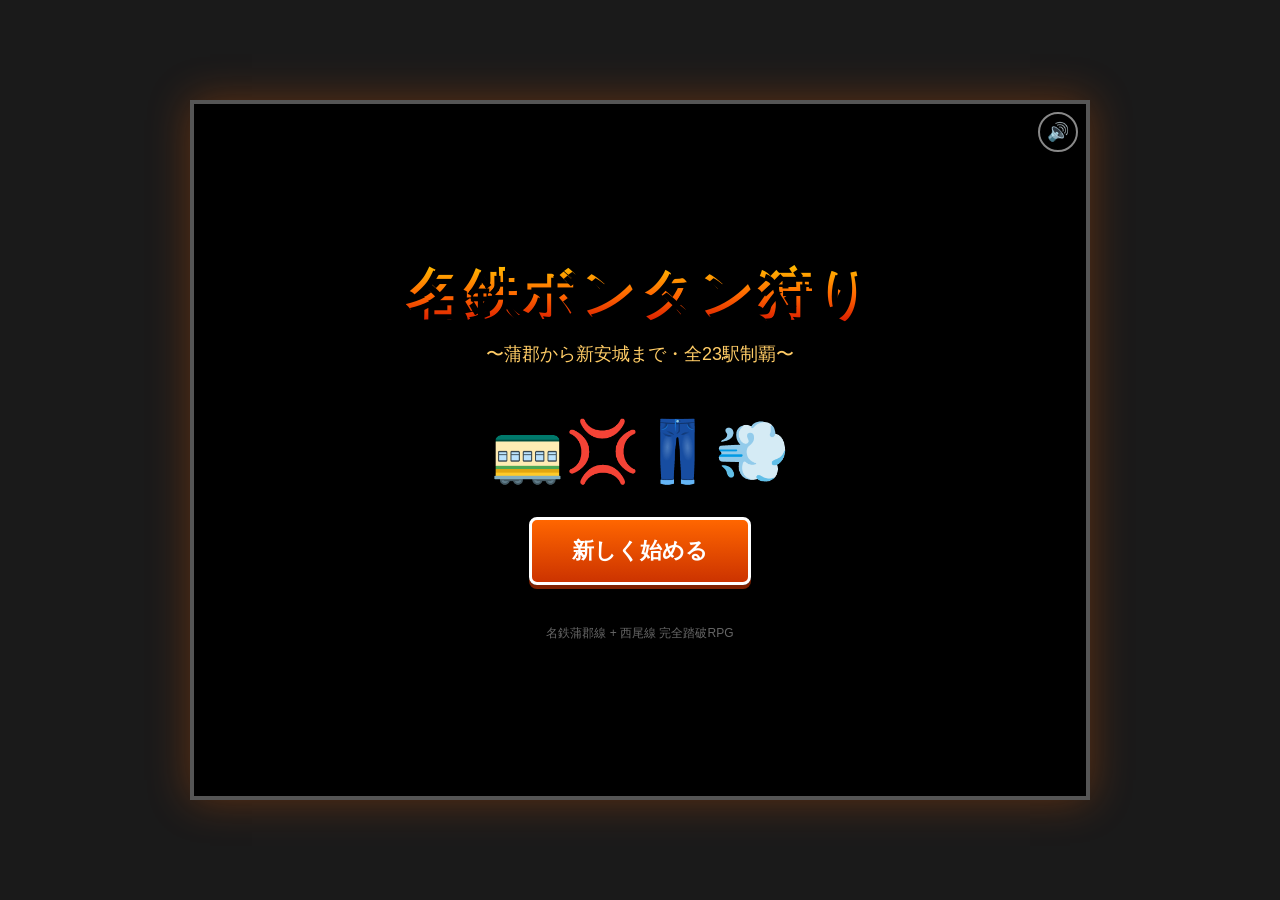
<file: index.html>
<!DOCTYPE html>
<html lang="ja">
<head>
<meta charset="UTF-8">
<meta name="viewport" content="width=device-width, initial-scale=1.0">
<title>名鉄ボンタン狩り 〜蒲郡から新安城まで〜</title>
<link rel="stylesheet" href="css/style.css">
</head>
<body>

<div id="app">

  <!-- 共通：音量ボタン -->
  <button id="btn-mute" class="mute-btn" title="ミュート切替">🔊</button>

  <!-- タイトル画面 -->
  <section id="screen-title" class="screen active">
    <h1 class="title-main">名鉄ボンタン狩り</h1>
    <p class="title-sub">〜蒲郡から新安城まで・全23駅制覇〜</p>
    <div class="title-art">🚃💢👖💨</div>
    <button id="btn-start" class="big-btn">新しく始める</button>
    <button id="btn-continue" class="big-btn" style="display:none">続きから</button>
    <p class="title-credit">名鉄蒲郡線 + 西尾線 完全踏破RPG</p>
  </section>

  <!-- マップ画面（路線図） -->
  <section id="screen-map" class="screen">
    <header class="map-header">
      <h2>路線図 / 現在地</h2>
      <div class="player-status">
        <span>HP: <span id="map-hp">100</span>/<span id="map-maxhp">100</span></span>
        <span>ATK: <span id="map-atk">10</span></span>
        <span>ボンタン: <span id="map-bontans">0</span>本</span>
      </div>
    </header>
    <div id="route-map" class="route-map"></div>
    <div class="map-controls">
      <button id="btn-board" class="big-btn">この駅で電車を降りる</button>
    </div>
  </section>

  <!-- 電車移動アニメ画面 -->
  <section id="screen-train" class="screen">
    <div class="train-cutscene">
      <p class="train-from"><span id="train-from-name">蒲郡</span>駅 発</p>
      <div class="train-track">
        <div class="train-rail"></div>
        <div class="train-rail bottom"></div>
        <div id="train-sprite" class="train-sprite">🚃🚃🚃</div>
        <div class="train-scenery">
          <span class="scenery-item">🌳</span>
          <span class="scenery-item">🏠</span>
          <span class="scenery-item">⛰</span>
          <span class="scenery-item">🌾</span>
          <span class="scenery-item">🏢</span>
          <span class="scenery-item">🌳</span>
          <span class="scenery-item">🏯</span>
          <span class="scenery-item">🌾</span>
        </div>
      </div>
      <p class="train-to"><span id="train-to-name">蒲郡競艇場前</span>駅 着</p>
      <p class="train-distance">距離 <span id="train-distance">2.3</span>km</p>
    </div>
  </section>

  <!-- 戦闘画面 -->
  <section id="screen-battle" class="screen">
    <div class="battle-ui">
      <div class="hp-bar player-hp">
        <span class="hp-label">プレイヤー</span>
        <div class="hp-bar-bg"><div id="player-hp-fill" class="hp-bar-fill"></div></div>
        <span id="player-hp-text">100/100</span>
      </div>
      <div class="vs-label">VS</div>
      <div class="hp-bar enemy-hp">
        <span class="hp-label" id="enemy-name">不良A</span>
        <div class="hp-bar-bg"><div id="enemy-hp-fill" class="hp-bar-fill enemy"></div></div>
        <span id="enemy-hp-text">100/100</span>
      </div>
    </div>

    <div id="battle-stage" class="battle-stage">
      <div id="battle-bg" class="battle-bg"></div>
      <div id="player-char" class="fighter player">
        <div class="char-head">😤</div>
        <div class="char-body"></div>
        <div class="char-pants" style="background:#3a3a3a"></div>
      </div>
      <div id="enemy-char" class="fighter enemy">
        <div class="char-head">😡</div>
        <div class="char-body"></div>
        <div class="char-pants"></div>
      </div>
      <div id="hit-effect" class="hit-effect"></div>
    </div>

    <div class="battle-log" id="battle-log"></div>

    <div class="battle-controls">
      <button class="action-btn" data-action="punch">👊 パンチ (A)</button>
      <button class="action-btn" data-action="kick">🦵 キック (S)</button>
      <button class="action-btn" data-action="special">💥 必殺技 (D)</button>
      <button class="action-btn" data-action="guard">🛡 ガード (F)</button>
    </div>
  </section>

  <!-- ボンタン狩り演出 -->
  <section id="screen-bontan" class="screen">
    <div class="bontan-cutscene">
      <h2 class="bontan-title">ボンタン狩り！！</h2>
      <div class="bontan-stage">
        <div id="bontan-player" class="cutscene-char">
          <div class="char-head" style="font-size:80px">😈</div>
          <div class="char-body" style="background:#4a4a4a"></div>
        </div>
        <div id="bontan-victim" class="cutscene-char">
          <div class="char-head" style="font-size:80px">😱</div>
          <div class="char-body" style="background:#aa3333"></div>
          <div class="char-underwear">🩲</div>
        </div>
        <div id="bontan-floating" class="floating-pants">👖</div>
      </div>
      <p id="bontan-message" class="bontan-message"></p>
      <p id="bontan-levelup" class="bontan-levelup"></p>
      <button id="btn-bontan-next" class="big-btn">次の駅へ進む</button>
    </div>
  </section>

  <!-- 敗北画面 -->
  <section id="screen-defeat" class="screen">
    <h2 class="defeat-title">やられた…</h2>
    <p class="defeat-msg">電車に乗って逃げ帰った…</p>
    <div class="defeat-art">😵🚃💨</div>
    <button id="btn-retry" class="big-btn">同じ駅でリベンジ</button>
    <button id="btn-defeat-title" class="big-btn" style="background:#555">タイトルへ戻る</button>
  </section>

  <!-- 勝利画面（全駅クリア） -->
  <section id="screen-victory" class="screen">
    <h2 class="victory-title">全駅制覇！</h2>
    <p>名鉄蒲郡線+西尾線 全23駅をボンタン狩り！</p>
    <div id="victory-bontans" class="victory-pants-display"></div>
    <p>君は名鉄ボンタン狩り界の総長になった！</p>
    <button id="btn-newgame" class="big-btn">最初から</button>
  </section>

</div>

<script src="js/audio.js"></script>
<script src="js/save.js"></script>
<script src="js/stations.js"></script>
<script src="js/scenes.js"></script>
<script src="js/battle.js"></script>
<script src="js/map.js"></script>
<script src="js/game.js"></script>
</body>
</html>
</file>
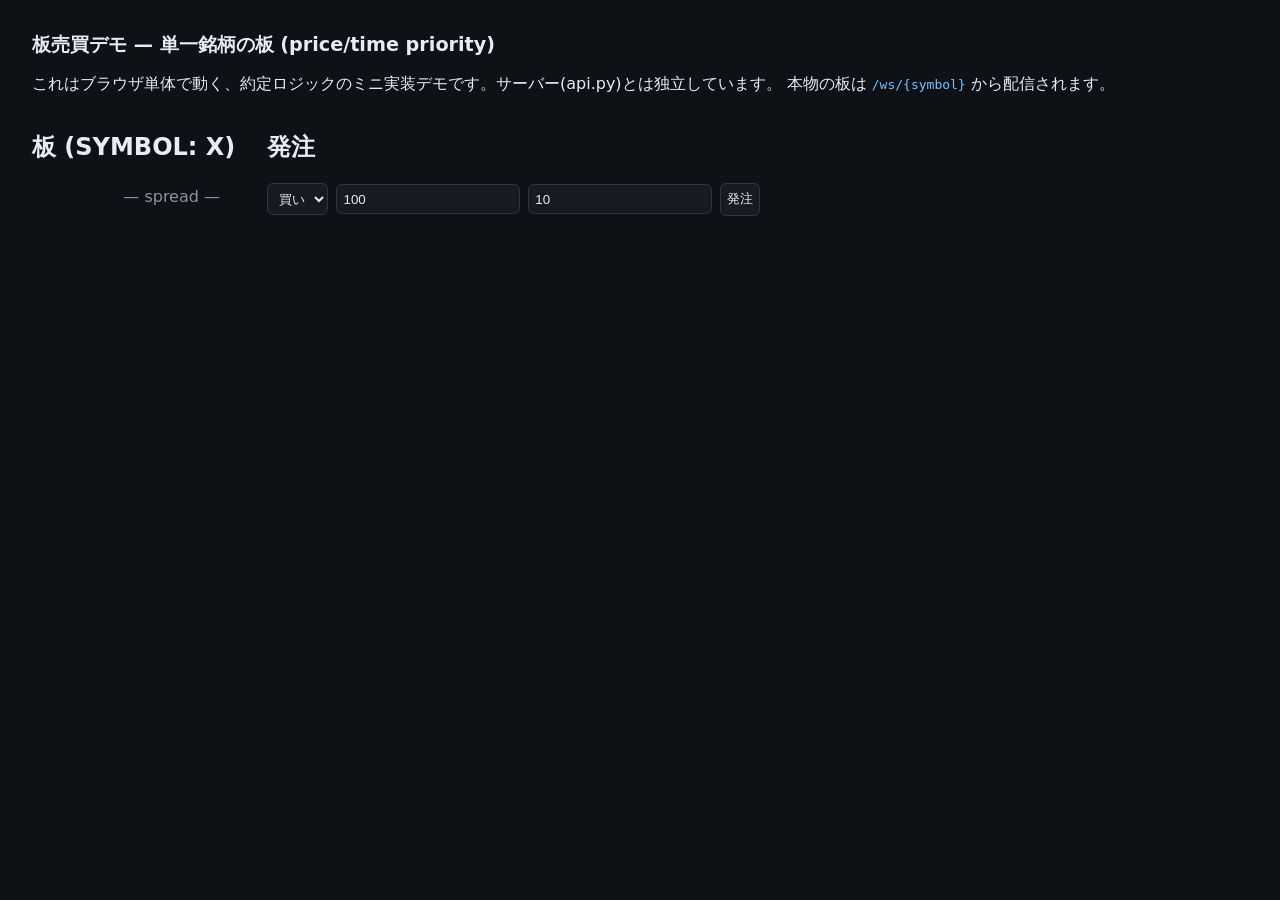
<file: demo.html>
<!DOCTYPE html>
<html lang="ja">
<head>
<meta charset="utf-8" />
<meta name="viewport" content="width=device-width, initial-scale=1" />
<title>板売買デモ (order book)</title>
<style>
  body { font-family: system-ui, sans-serif; margin: 2rem; background:#0e1116; color:#e6edf3; }
  h1 { font-size: 1.2rem; }
  .panel { display:flex; gap:2rem; flex-wrap:wrap; }
  table { border-collapse: collapse; min-width: 200px; }
  th, td { padding: .25rem .75rem; text-align:right; }
  .ask td { color:#ff7b72; }
  .bid td { color:#3fb950; }
  .spread { text-align:center; color:#8b949e; padding:.5rem 0; }
  form { margin-top:1rem; display:flex; gap:.5rem; align-items:center; flex-wrap:wrap; }
  input, select, button { padding:.4rem; background:#161b22; color:#e6edf3; border:1px solid #30363d; border-radius:6px; }
  button { cursor:pointer; }
  #log { margin-top:1rem; font-size:.85rem; color:#8b949e; max-height:160px; overflow:auto; }
  code { color:#79c0ff; }
</style>
</head>
<body>
<h1>板売買デモ — 単一銘柄の板 (price/time priority)</h1>
<p>これはブラウザ単体で動く、約定ロジックのミニ実装デモです。サーバー(api.py)とは独立しています。
本物の板は <code>/ws/{symbol}</code> から配信されます。</p>

<div class="panel">
  <div>
    <h2>板 (SYMBOL: X)</h2>
    <table id="book"><tbody></tbody></table>
  </div>
  <div>
    <h2>発注</h2>
    <form id="order">
      <select id="side">
        <option value="buy">買い</option>
        <option value="sell">売り</option>
      </select>
      <input id="price" type="number" placeholder="価格" value="100" min="1" />
      <input id="qty" type="number" placeholder="数量" value="10" min="1" />
      <button type="submit">発注</button>
    </form>
    <div id="log"></div>
  </div>
</div>

<script>
// --- minimal in-browser matching engine (price priority, time priority) ---
let seq = 1;
const bids = []; // {price, qty, seq}
const asks = [];

function add(side, price, qty) {
  const incoming = { price, qty, seq: seq++ };
  const book = side === 'buy' ? asks : bids;  // match against opposite
  // sort opposite: buy matches lowest ask; sell matches highest bid
  const trades = [];
  while (incoming.qty > 0 && book.length) {
    book.sort((a, b) => side === 'buy'
      ? (a.price - b.price) || (a.seq - b.seq)
      : (b.price - a.price) || (a.seq - b.seq));
    const best = book[0];
    if (side === 'buy' && best.price > price) break;
    if (side === 'sell' && best.price < price) break;
    const m = Math.min(incoming.qty, best.qty);
    trades.push({ price: best.price, qty: m });
    incoming.qty -= m; best.qty -= m;
    if (best.qty === 0) book.shift();
  }
  if (incoming.qty > 0) (side === 'buy' ? bids : asks).push(incoming);
  return trades;
}

function levels(book, desc) {
  const agg = {};
  book.forEach(o => { agg[o.price] = (agg[o.price] || 0) + o.qty; });
  return Object.keys(agg).map(Number).sort((a, b) => desc ? b - a : a - b)
    .map(p => ({ price: p, qty: agg[p] }));
}

function render() {
  const tbody = document.querySelector('#book tbody');
  const a = levels(asks, true);   // asks high->low for display
  const b = levels(bids, true);   // bids high->low
  let html = '';
  a.forEach(l => html += `<tr class="ask"><td></td><td>${l.price}</td><td>${l.qty}</td></tr>`);
  html += `<tr class="spread"><td colspan="3">— spread —</td></tr>`;
  b.forEach(l => html += `<tr class="bid"><td>${l.qty}</td><td>${l.price}</td><td></td></tr>`);
  tbody.innerHTML = html;
}

function log(msg) {
  const el = document.getElementById('log');
  el.innerHTML = `<div>${msg}</div>` + el.innerHTML;
}

document.getElementById('order').addEventListener('submit', e => {
  e.preventDefault();
  const side = document.getElementById('side').value;
  const price = parseInt(document.getElementById('price').value, 10);
  const qty = parseInt(document.getElementById('qty').value, 10);
  const trades = add(side, price, qty);
  trades.forEach(t => log(`約定: ${t.qty} @ ${t.price}`));
  render();
});

render();
</script>
</body>
</html>
</file>
<file: css/style.css>
/* 名鉄ボンタン狩り - スタイル */
* { box-sizing: border-box; margin: 0; padding: 0; }

body {
  font-family: 'M PLUS 1p', 'Yu Gothic', 'Hiragino Kaku Gothic ProN', sans-serif;
  background: #1a1a1a;
  color: #fff;
  min-height: 100vh;
  display: flex;
  justify-content: center;
  align-items: center;
  overflow: hidden;
  user-select: none;
}

#app {
  width: 100%;
  max-width: 900px;
  height: 100vh;
  max-height: 700px;
  position: relative;
  background: #000;
  border: 4px solid #555;
  box-shadow: 0 0 40px rgba(255,100,0,0.3);
  overflow: hidden;
}

.screen {
  position: absolute;
  inset: 0;
  display: none;
  flex-direction: column;
  align-items: center;
  justify-content: center;
  padding: 20px;
}
.screen.active { display: flex; }

.big-btn {
  background: linear-gradient(180deg, #ff6600, #cc3300);
  color: white;
  border: 3px solid #fff;
  padding: 16px 40px;
  font-size: 22px;
  font-weight: bold;
  cursor: pointer;
  border-radius: 8px;
  margin: 10px;
  font-family: inherit;
  box-shadow: 0 4px 0 #802000;
  transition: transform 0.1s;
}
.big-btn:hover { transform: translateY(-2px); }
.big-btn:active { transform: translateY(2px); box-shadow: 0 2px 0 #802000; }

/* ==== タイトル画面 ==== */
.title-main {
  font-size: 54px;
  background: linear-gradient(180deg, #ffcc00 0%, #ff6600 50%, #cc0000 100%);
  -webkit-background-clip: text;
  background-clip: text;
  color: transparent;
  text-shadow: 4px 4px 0 #000;
  margin-bottom: 10px;
  letter-spacing: 4px;
}
.title-sub { font-size: 18px; color: #ffcc66; margin-bottom: 30px; }
.title-art { font-size: 60px; margin: 20px 0; }
.title-credit { margin-top: 30px; font-size: 12px; color: #666; }

/* ==== マップ画面 ==== */
.map-header {
  width: 100%;
  display: flex;
  justify-content: space-between;
  align-items: center;
  padding: 10px 20px;
  background: #222;
  border-bottom: 2px solid #555;
}
.map-header h2 { font-size: 18px; }
.player-status { display: flex; gap: 20px; font-size: 14px; color: #ffcc00; }

.route-map {
  flex: 1;
  width: 100%;
  overflow-y: auto;
  padding: 16px;
  display: flex;
  flex-direction: column;
  gap: 4px;
}
.station-row {
  display: flex;
  align-items: center;
  padding: 8px 14px;
  background: #1a1a1a;
  border-left: 4px solid #555;
  cursor: pointer;
  transition: all 0.15s;
  font-size: 14px;
}
.station-row.current {
  background: #ff6600;
  color: #000;
  border-left-color: #ffff00;
  font-weight: bold;
  transform: translateX(8px);
}
.station-row.defeated {
  background: #1a3a1a;
  border-left-color: #00cc00;
  color: #888;
  text-decoration: line-through;
}
.station-row.locked {
  opacity: 0.4;
  cursor: not-allowed;
}
.station-marker {
  display: inline-block;
  width: 24px;
  text-align: center;
  margin-right: 10px;
}
.station-info { flex: 1; }
.station-enemy { font-size: 12px; color: #ffaa66; margin-top: 2px; }
.danger-badge {
  display: inline-block;
  font-size: 10px;
  padding: 2px 6px;
  border-radius: 3px;
  margin-left: 6px;
  vertical-align: middle;
  font-weight: bold;
  letter-spacing: 0.5px;
}
.danger-badge.low {
  background: #ff9900;
  color: #000;
  border: 1px solid #ffcc66;
}
.danger-badge.high {
  background: #cc0033;
  color: #fff;
  border: 1px solid #ff6699;
  animation: danger-flash 1.2s infinite;
}
.danger-badge.gamble {
  background: linear-gradient(45deg, #aa00cc, #ff00aa);
  color: #fff;
  border: 1px solid #ff66ff;
  animation: gamble-flash 1.5s infinite;
}
@keyframes gamble-flash {
  0%, 100% { filter: brightness(1); }
  50% { filter: brightness(1.5) saturate(1.5); }
}
.rare-enemy {
  font-size: 11px;
  color: #ff66cc;
  margin-top: 2px;
  padding-left: 8px;
  font-style: italic;
}
.rare-chance {
  display: inline-block;
  background: #6a006a;
  color: #fff;
  padding: 1px 6px;
  border-radius: 3px;
  font-size: 10px;
  margin-left: 4px;
}
.station-row.current .rare-enemy { color: #5a0033; }
.station-row.defeated .rare-enemy { color: #555; }
@keyframes danger-flash {
  0%, 100% { box-shadow: 0 0 0 0 rgba(255, 0, 51, 0.7); }
  50% { box-shadow: 0 0 8px 2px rgba(255, 0, 51, 0.9); }
}
.station-row.current .station-enemy { color: #441100; }
.station-row.defeated .station-enemy { color: #555; }

.line-divider {
  padding: 8px 0;
  color: #888;
  font-size: 12px;
  text-align: center;
  border-top: 1px dashed #444;
  border-bottom: 1px dashed #444;
  margin: 4px 0;
}

.map-controls { padding: 12px; }

/* ==== 戦闘画面 ==== */
.battle-ui {
  width: 100%;
  display: flex;
  justify-content: space-between;
  padding: 12px;
  background: #111;
  border-bottom: 2px solid #444;
  align-items: center;
}
.hp-bar { flex: 1; padding: 0 12px; }
.hp-label { font-size: 14px; display: block; margin-bottom: 4px; }
.hp-bar-bg {
  width: 100%;
  height: 16px;
  background: #333;
  border: 2px solid #666;
  position: relative;
}
.hp-bar-fill {
  height: 100%;
  background: linear-gradient(180deg, #66ff00, #00aa00);
  transition: width 0.3s;
  width: 100%;
}
.hp-bar-fill.enemy {
  background: linear-gradient(180deg, #ff6666, #aa0000);
}
.vs-label { font-size: 28px; font-weight: bold; color: #ff0; padding: 0 16px; }

.battle-stage {
  flex: 1;
  width: 100%;
  position: relative;
  overflow: hidden;
}
.battle-bg {
  position: absolute;
  inset: 0;
  overflow: hidden;
}
.scene-label {
  position: absolute;
  top: 8px;
  left: 50%;
  transform: translateX(-50%);
  background: rgba(0,0,0,0.6);
  color: #ffcc00;
  padding: 4px 14px;
  font-size: 13px;
  border: 1px solid #ffcc00;
  border-radius: 4px;
  z-index: 3;
  letter-spacing: 1px;
}
.scene-deco {
  text-shadow: 2px 2px 0 rgba(0,0,0,0.3);
}

.fighter {
  position: absolute;
  bottom: 30px;
  width: 80px;
  height: 160px;
  display: flex;
  flex-direction: column;
  align-items: center;
  transition: left 0.1s, right 0.1s, transform 0.1s;
  z-index: 5;
}
.fighter.player { left: 80px; }
.fighter.enemy { right: 80px; transform: scaleX(-1); }
.fighter .char-head { font-size: 50px; }
.fighter .char-body {
  width: 50px;
  height: 60px;
  background: #4a90e2;
  border: 2px solid #000;
  border-radius: 6px;
}
.fighter.player .char-body { background: #4a90e2; }
.fighter.enemy .char-body { background: #aa3333; }
.fighter .char-pants {
  width: 56px;
  height: 50px;
  border: 2px solid #000;
  background: #1a1a1a;
  border-top: none;
}
.fighter.attacking { animation: attack 0.3s; }
.fighter.hit { animation: hit-shake 0.3s; }
.fighter.defeated { animation: fall 0.5s forwards; }
.fighter.pantsless .char-pants { display: none; }
.fighter.pantsless .char-body {
  height: 70px;
  background: linear-gradient(180deg, var(--body, #aa3333) 60%, #ffccaa 60%);
}
img.char-sprite {
  width: 110px;
  height: auto;
  max-height: 180px;
  object-fit: contain;
  image-rendering: pixelated;
  position: absolute;
  bottom: 0;
  left: 50%;
  transform: translateX(-50%);
  pointer-events: none;
}
.fighter.pantsless img.char-sprite {
  clip-path: inset(0 0 40% 0);
}

@keyframes attack {
  0%, 100% { transform: scaleX(-1) translateX(0); }
  50% { transform: scaleX(-1) translateX(-20px); }
}
.fighter.player.attacking {
  animation-name: attack-p;
}
@keyframes attack-p {
  0%, 100% { transform: translateX(0); }
  50% { transform: translateX(20px); }
}
@keyframes hit-shake {
  0%, 100% { transform: translateX(0); filter: brightness(1); }
  25% { transform: translateX(-8px); filter: brightness(3) hue-rotate(0deg); }
  75% { transform: translateX(8px); }
}
.fighter.enemy.hit { animation-name: hit-shake-e; }
@keyframes hit-shake-e {
  0%, 100% { transform: scaleX(-1) translateX(0); filter: brightness(1); }
  25% { transform: scaleX(-1) translateX(8px); filter: brightness(3); }
  75% { transform: scaleX(-1) translateX(-8px); }
}
@keyframes fall {
  to { transform: rotate(-90deg) translateY(60px); opacity: 0.5; }
}
.fighter.enemy.defeated { animation-name: fall-e; }
@keyframes fall-e {
  to { transform: scaleX(-1) rotate(-90deg) translateY(60px); opacity: 0.5; }
}

.hit-effect {
  position: absolute;
  font-size: 60px;
  font-weight: bold;
  color: #ff0;
  text-shadow: 3px 3px 0 #000;
  pointer-events: none;
  opacity: 0;
  z-index: 10;
}
.hit-effect.show {
  animation: hit-pop 0.5s;
}
@keyframes hit-pop {
  0% { transform: scale(0) rotate(-20deg); opacity: 1; }
  50% { transform: scale(1.5) rotate(10deg); opacity: 1; }
  100% { transform: scale(2) rotate(-10deg); opacity: 0; }
}

.battle-log {
  height: 60px;
  background: #000;
  padding: 8px 16px;
  font-size: 14px;
  color: #ffcc66;
  border-top: 2px solid #444;
  overflow-y: auto;
}

.battle-controls {
  display: grid;
  grid-template-columns: repeat(4, 1fr);
  gap: 6px;
  padding: 10px;
  background: #222;
  border-top: 2px solid #555;
}
.action-btn {
  background: #333;
  color: #fff;
  border: 2px solid #888;
  padding: 12px 4px;
  cursor: pointer;
  font-size: 14px;
  font-family: inherit;
  border-radius: 4px;
}
.action-btn:hover { background: #555; }
.action-btn:active { background: #ff6600; }
.action-btn:disabled { opacity: 0.5; cursor: not-allowed; }

/* ==== ボンタン狩り演出 ==== */
.bontan-cutscene {
  display: flex;
  flex-direction: column;
  align-items: center;
  gap: 20px;
  text-align: center;
}
.bontan-title {
  font-size: 64px;
  color: #ff0;
  text-shadow: 4px 4px 0 #c00, 8px 8px 0 #000;
  letter-spacing: 6px;
  animation: bontan-shake 0.4s infinite;
}
@keyframes bontan-shake {
  0%, 100% { transform: rotate(-2deg); }
  50% { transform: rotate(2deg); }
}
.bontan-stage {
  position: relative;
  width: 500px;
  height: 250px;
  background: linear-gradient(180deg, #ff9966 0%, #ffcc66 70%, #cc6633 70%);
  border: 4px solid #fff;
  overflow: hidden;
}
.cutscene-char {
  position: absolute;
  bottom: 20px;
  display: flex;
  flex-direction: column;
  align-items: center;
}
.cutscene-char .char-body {
  width: 60px;
  height: 80px;
  border: 3px solid #000;
}
.char-underwear { font-size: 40px; }
#bontan-player { left: 80px; }
#bontan-victim { right: 80px; }
.floating-pants {
  position: absolute;
  top: 50%;
  left: 50%;
  font-size: 80px;
  opacity: 0;
  transition: all 1s;
}
.floating-pants.fly {
  opacity: 1;
  transform: translate(-50%, -100%) rotate(720deg);
}
.bontan-message { font-size: 20px; color: #ffcc00; min-height: 30px; }

/* ==== 敗北 / 勝利画面 ==== */
.defeat-title { font-size: 60px; color: #f33; text-shadow: 4px 4px 0 #000; margin-bottom: 20px; }
.defeat-msg { font-size: 18px; margin-bottom: 20px; }
.defeat-art { font-size: 80px; margin: 30px 0; }

.victory-title {
  font-size: 60px;
  color: #ffcc00;
  text-shadow: 4px 4px 0 #ff6600, 8px 8px 0 #000;
  margin-bottom: 20px;
  animation: bontan-shake 0.6s infinite;
}
.victory-pants-display {
  display: flex;
  flex-wrap: wrap;
  justify-content: center;
  gap: 8px;
  max-width: 600px;
  margin: 20px;
  font-size: 32px;
}

/* ==== 電車移動アニメ画面 ==== */
.train-cutscene {
  width: 100%;
  display: flex;
  flex-direction: column;
  align-items: center;
  gap: 14px;
  text-align: center;
  padding: 20px;
}
.train-from, .train-to {
  font-size: 24px;
  color: #ffcc00;
  font-weight: bold;
  letter-spacing: 2px;
}
.train-distance {
  color: #888;
  font-size: 14px;
}
.train-track {
  position: relative;
  width: 100%;
  max-width: 750px;
  height: 200px;
  background: linear-gradient(180deg, #87ceeb 0%, #b8e0f7 70%, #7a5a3a 70%, #4a3a2a 100%);
  border: 3px solid #555;
  overflow: hidden;
}
.train-rail {
  position: absolute;
  left: 0; right: 0;
  bottom: 25%;
  height: 4px;
  background: #888;
}
.train-rail.bottom {
  bottom: 18%;
  background: #666;
}
.train-sprite {
  position: absolute;
  left: -200px;
  bottom: 22%;
  font-size: 60px;
  letter-spacing: -10px;
  z-index: 3;
  filter: drop-shadow(2px 2px 0 #000);
}
.train-sprite.moving {
  animation: train-cross 2.5s linear forwards;
}
@keyframes train-cross {
  0% { left: -250px; }
  100% { left: 100%; }
}
.train-scenery {
  position: absolute;
  bottom: 28%;
  left: 0;
  width: 200%;
  display: flex;
  justify-content: space-around;
  font-size: 40px;
  animation: scenery-scroll 2.5s linear infinite;
  z-index: 1;
}
@keyframes scenery-scroll {
  from { transform: translateX(0); }
  to { transform: translateX(-50%); }
}

/* ==== ミュートボタン ==== */
.mute-btn {
  position: absolute;
  top: 8px;
  right: 8px;
  z-index: 100;
  background: rgba(0,0,0,0.6);
  color: #fff;
  border: 2px solid #888;
  border-radius: 50%;
  width: 40px;
  height: 40px;
  font-size: 18px;
  cursor: pointer;
}
.mute-btn:hover { background: rgba(0,0,0,0.9); border-color: #fff; }

/* ==== レベルアップ表示 ==== */
.bontan-levelup {
  font-size: 18px;
  font-weight: bold;
  min-height: 26px;
  letter-spacing: 1px;
  text-shadow: 2px 2px 0 #000;
}
</file>
